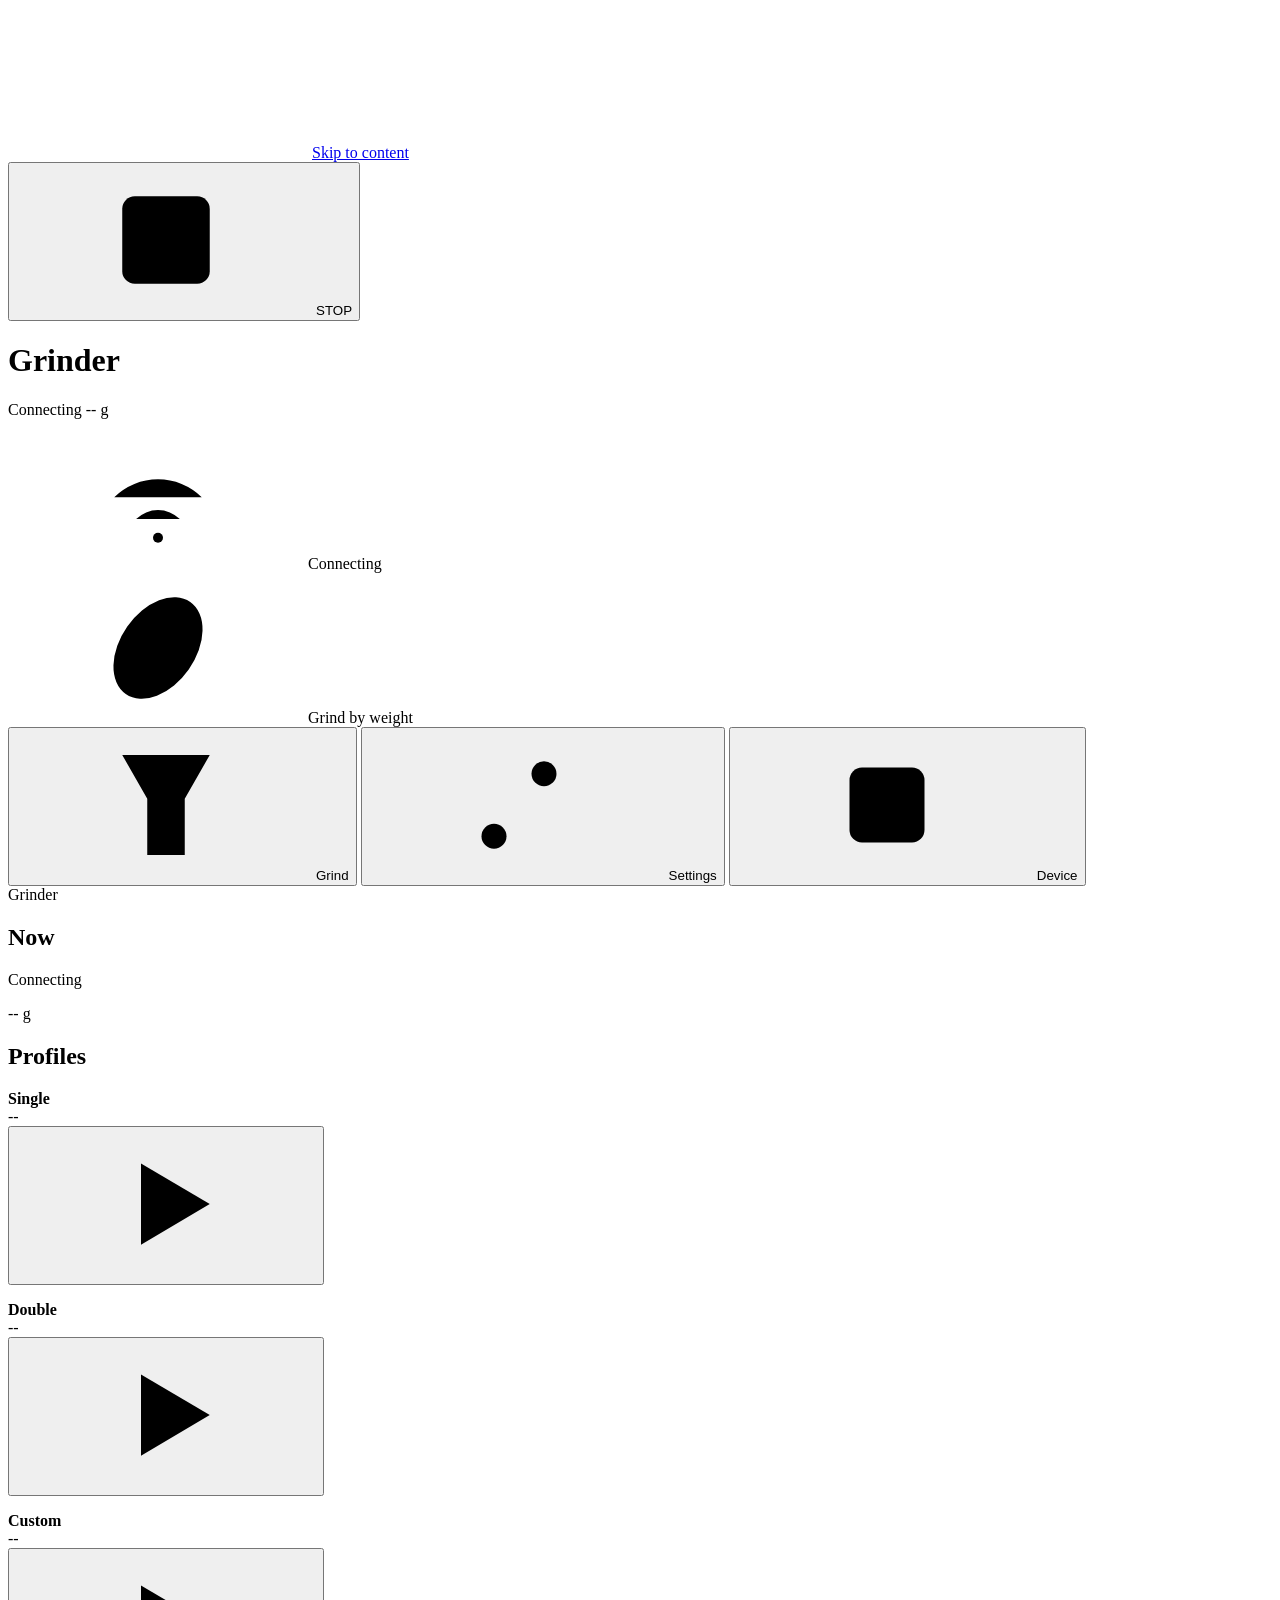
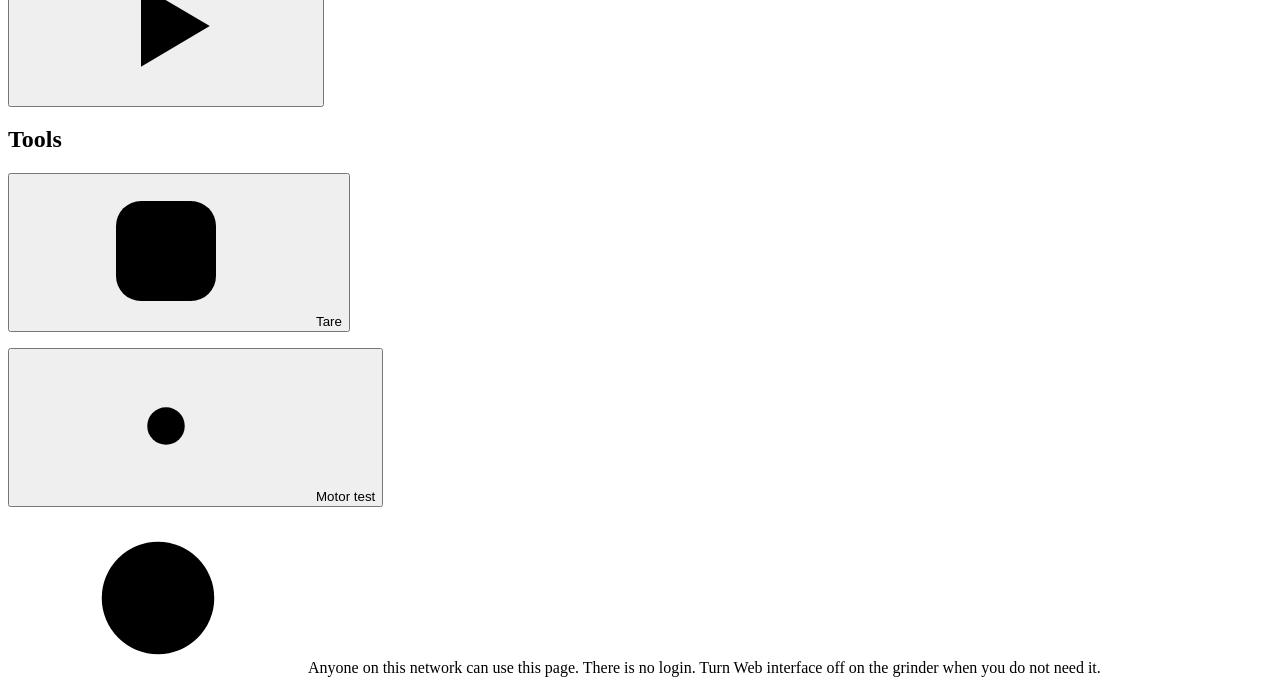
<file: web/portal/page.src.html>
<!doctype html>
<html lang="en">
<head>
<meta charset="utf-8">
<meta name="viewport" content="width=device-width, initial-scale=1, viewport-fit=cover">
<meta name="color-scheme" content="light dark">
<meta name="theme-color" content="#ffffff" media="(prefers-color-scheme: light)">
<meta name="theme-color" content="#0b0b0c" media="(prefers-color-scheme: dark)">
<title>Grinder panel</title>
<style>
/*@@PORTAL_CSS@@*/
</style>
</head>
<body>
<svg class="sprite" aria-hidden="true" focusable="false">
  <symbol id="i-stop" viewBox="0 0 24 24"><rect x="5" y="5" width="14" height="14" rx="2"></rect></symbol>
  <symbol id="i-grind" viewBox="0 0 24 24"><path d="M5 4h14l-4 7v9h-6v-9z"></path><path d="M9 14h6"></path></symbol>
  <symbol id="i-settings" viewBox="0 0 24 24"><path d="M4 7h10M18 7h2M4 17h2M10 17h10"></path><circle cx="16" cy="7" r="2"></circle><circle cx="8" cy="17" r="2"></circle></symbol>
  <symbol id="i-insights" viewBox="0 0 24 24"><path d="M5 20V10M12 20V4M19 20v-7"></path></symbol>
  <symbol id="i-online" viewBox="0 0 24 24"><path d="M5 12.5a10 10 0 0 1 14 0M8.5 16a5 5 0 0 1 7 0"></path><circle cx="12" cy="19" r=".8"></circle></symbol>
  <symbol id="i-warning" viewBox="0 0 24 24"><path d="M12 4l9 16H3z"></path><path d="M12 10v4"></path><circle cx="12" cy="17" r=".8"></circle></symbol>
  <symbol id="i-error" viewBox="0 0 24 24"><circle cx="12" cy="12" r="9"></circle><path d="M9 9l6 6M15 9l-6 6"></path></symbol>
  <symbol id="i-check" viewBox="0 0 24 24"><path d="M5 12.5l4.5 4.5L19 7.5"></path></symbol>
  <symbol id="i-play" viewBox="0 0 24 24"><path d="M8 5.5v13l11-6.5z"></path></symbol>
  <symbol id="i-scale" viewBox="0 0 24 24"><rect x="4" y="4" width="16" height="16" rx="4"></rect><path d="M8.5 10a4.5 4.5 0 0 1 7 0M12 13.5l2-3"></path></symbol>
  <symbol id="i-motor" viewBox="0 0 24 24"><circle cx="12" cy="12" r="3"></circle><path d="M12 3v3M12 18v3M3 12h3M18 12h3M5.6 5.6l2.1 2.1M16.3 16.3l2.1 2.1M18.4 5.6l-2.1 2.1M7.7 16.3l-2.1 2.1"></path></symbol>
  <symbol id="i-device" viewBox="0 0 24 24"><rect x="6" y="6" width="12" height="12" rx="2"></rect><path d="M9 3v3M15 3v3M9 18v3M15 18v3M3 9h3M3 15h3M18 9h3M18 15h3"></path></symbol>
  <symbol id="i-bluetooth" viewBox="0 0 24 24"><path d="M7 7.5l10 9-5 4.5V3l5 4.5-10 9"></path></symbol>
  <symbol id="i-clock" viewBox="0 0 24 24"><circle cx="12" cy="12" r="9"></circle><path d="M12 7v5l3 2"></path></symbol>
  <symbol id="i-chevron" viewBox="0 0 24 24"><path d="M9 6l6 6-6 6"></path></symbol>
  <symbol id="i-bean" viewBox="0 0 24 24"><ellipse cx="12" cy="12" rx="6" ry="9" transform="rotate(35 12 12)"></ellipse><path d="M9.5 6.5c3 3-1 6 2 11" transform="rotate(35 12 12)"></path></symbol>
  <symbol id="i-offline" viewBox="0 0 24 24"><path d="M5 12.5a10 10 0 0 1 14 0M8.5 16a5 5 0 0 1 7 0M4 4l16 16"></path><circle cx="12" cy="19" r=".8"></circle></symbol>
  <symbol id="i-info" viewBox="0 0 24 24"><circle cx="12" cy="12" r="9"></circle><path d="M12 11v5"></path><circle cx="12" cy="7.8" r=".8"></circle></symbol>
  <symbol id="i-display" viewBox="0 0 24 24"><rect x="3" y="4" width="18" height="12" rx="2"></rect><path d="M8 20h8M12 16v4"></path></symbol>
  <symbol id="i-target" viewBox="0 0 24 24"><circle cx="12" cy="12" r="9"></circle><circle cx="12" cy="12" r="4.5"></circle><circle cx="12" cy="12" r=".8"></circle></symbol>
  <symbol id="i-pulse" viewBox="0 0 24 24"><path d="M3 12h4l2.5-6 4 12 2.5-6H21"></path></symbol>
  <symbol id="i-refresh" viewBox="0 0 24 24"><path d="M19 9a8 8 0 0 0-14-1.5M5 4v4h4M5 15a8 8 0 0 0 14 1.5M19 20v-4h-4"></path></symbol>
</svg>
<a class="skip-link" href="#main">Skip to content</a>
<div class="app">
<header class="header">
  <button id="stop" class="stop" type="button"><svg class="icon" aria-hidden="true"><use href="#i-stop"></use></svg>STOP</button>
  <h1 id="name">Grinder</h1>
  <div id="strip" class="strip is-stale" aria-hidden="true">
    <span class="dot"></span>
    <span id="strip-state" class="state">Connecting</span>
    <span id="strip-weight" class="weight">-- g</span>
  </div>
  <span id="conn" class="chip" role="status"><svg class="icon" aria-hidden="true"><use id="conn-icon" href="#i-online"></use></svg><span id="conn-text">Connecting</span></span>
</header>
<div class="side">
  <div class="side-brand" aria-hidden="true"><svg class="icon" aria-hidden="true"><use href="#i-bean"></use></svg><span>Grind by weight</span></div>
  <nav id="tabs" class="tabbar" aria-label="Sections">
    <button id="tab-grind" class="tab" type="button" data-tab="grind" aria-current="true"><span class="tab-icon"><svg class="icon" aria-hidden="true"><use href="#i-grind"></use></svg></span><span class="tab-label">Grind</span></button>
    <button id="tab-settings" class="tab" type="button" data-tab="settings"><span class="tab-icon"><svg class="icon" aria-hidden="true"><use href="#i-settings"></use></svg></span><span class="tab-label">Settings</span></button>
    <button id="tab-insights" class="tab" type="button" data-tab="insights" hidden><span class="tab-icon"><svg class="icon" aria-hidden="true"><use href="#i-insights"></use></svg></span><span class="tab-label">Insights</span></button>
    <button id="tab-device" class="tab" type="button" data-tab="device"><span class="tab-icon"><svg class="icon" aria-hidden="true"><use href="#i-device"></use></svg></span><span class="tab-label">Device</span></button>
  </nav>
  <div class="side-foot" aria-hidden="true">
    <div id="side-name" class="side-name">Grinder</div>
    <div id="build" class="build"></div>
  </div>
</div>
<main id="main" class="content" tabindex="-1">
  <div class="messages">
    <div id="message" class="message" role="status" aria-live="polite"></div>
    <div id="alert" class="message error" role="alert"></div>
    <p id="leadin-live" class="sr-only" role="status"></p>
  </div>
  <section id="panel-grind" class="panel" aria-label="Grind">
    <div id="conn-note" class="alert warning note" hidden>
      <svg class="icon icon-warning" aria-hidden="true"><use id="conn-note-icon" href="#i-warning"></use></svg>
      <div class="conn-body">
        <p id="conn-detail"></p>
        <button id="retry" class="btn" type="button" hidden>Retry now</button>
      </div>
    </div>
    <div id="weboff" class="card note weboff" hidden>
      <svg class="icon weboff-icon" aria-hidden="true"><use href="#i-offline"></use></svg>
      <h2>The web interface is off</h2>
      <p>The web interface is switched off on the grinder. Turn it on: Menu, WiFi, Web interface. This page reconnects by itself.</p>
    </div>
    <div id="live" class="live">
      <div id="banner" class="alert" hidden>
        <svg class="icon icon-error" aria-hidden="true"><use href="#i-error"></use></svg>
        <svg class="icon icon-warning" aria-hidden="true"><use href="#i-warning"></use></svg>
        <p id="banner-text" class="alert-body"></p>
      </div>
      <section id="warnings" class="alerts" aria-labelledby="warnings-h" hidden>
        <h2 id="warnings-h">Grinder warnings</h2>
        <ul id="warnings-list" class="alert-list" role="list"></ul>
        <template id="warning-row">
          <li class="alert">
            <svg class="icon icon-error" aria-hidden="true"><use href="#i-error"></use></svg>
            <svg class="icon icon-warning" aria-hidden="true"><use href="#i-warning"></use></svg>
            <div class="alert-body">
              <p class="alert-title"><span class="warn-tag"></span> <span class="warn-name"></span></p>
              <p class="warn-action"></p>
            </div>
          </li>
        </template>
      </section>
      <div id="grind-grid" class="grind-grid">
        <div id="readout" class="card hero is-stale">
          <h2 class="sr-only">Now</h2>
          <p class="hero-state"><span class="dot"></span><span id="readout-state">Connecting</span></p>
          <p class="hero-weight"><span id="readout-weight">--</span><span class="unit"> g</span></p>
          <p id="readout-phase" class="hero-phase"></p>
          <p id="readout-detail" class="hero-line"></p>
          <p id="readout-hint" class="hero-line"></p>
          <p id="readout-seen" class="hero-line"></p>
          <div id="leadin" class="leadin" hidden>
            <span id="ring" class="ring" aria-hidden="true">
              <svg class="ring-svg" viewBox="0 0 48 48"><circle class="ring-track" cx="24" cy="24" r="20"></circle><circle class="ring-arc" cx="24" cy="24" r="20" pathLength="100"></circle></svg>
              <span id="ring-count" class="ring-count"></span>
              <svg class="icon ring-go"><use href="#i-play"></use></svg>
            </span>
            <svg class="icon icon-error" aria-hidden="true"><use href="#i-error"></use></svg>
            <p id="leadin-text"></p>
          </div>
        </div>
        <section id="lastgrind" class="card lastgrind" aria-labelledby="lg-h" hidden>
          <div class="group-head"><span class="group-icon"><svg class="icon" aria-hidden="true"><use href="#i-pulse"></use></svg></span><h2 id="lg-h">Last grind</h2><span id="lg-age" class="lg-age muted"></span></div>
          <div id="lg-result" class="lg-result" hidden>
            <div class="h-main"><span id="lg-final" class="h-final"></span><span id="lg-target" class="h-target muted"></span></div>
          </div>
          <div id="lg-meta" class="h-meta lg-meta" hidden>
            <span id="lg-badge" class="h-badge" hidden>
              <svg class="icon icon-ok" aria-hidden="true"><use href="#i-check"></use></svg>
              <svg class="icon icon-warning" aria-hidden="true"><use href="#i-warning"></use></svg>
              <svg class="icon icon-error" aria-hidden="true"><use href="#i-error"></use></svg>
              <span id="lg-badge-text"></span>
            </span>
            <span id="lg-error" class="h-error"></span>
            <span id="lg-detail" class="h-detail muted"></span>
            <span id="lg-motor" class="h-motor muted" hidden><svg class="icon" aria-hidden="true"><use href="#i-motor"></use></svg><span id="lg-motor-text"></span></span>
          </div>
          <p id="lg-message" class="muted lg-message"></p>
          <div id="lg-spark" class="lg-spark" hidden>
            <svg class="spark" viewBox="0 0 240 64" preserveAspectRatio="none" aria-hidden="true" focusable="false"><line id="lg-target-line" class="spark-target is-off" x1="0" x2="240" y1="0" y2="0"></line><polyline id="lg-line" class="spark-line" points=""></polyline></svg>
            <p id="lg-caption" class="muted spark-caption"></p>
          </div>
        </section>
        <div class="card profiles-card">
          <h2>Profiles</h2>
          <p id="reason-start" class="reason" aria-hidden="true"></p>
          <div class="profiles">
            <div id="profile-0" class="profile">
              <div class="p-head"><strong>Single</strong><span id="badge-0" class="badge" hidden>Selected on grinder</span></div>
              <div id="target-0" class="p-target">--</div>
              <button id="start-0" class="btn primary round" type="button" aria-label="Start Single" aria-describedby="reason-start-0"><svg class="icon" aria-hidden="true"><use href="#i-play"></use></svg></button>
              <p id="reason-start-0" class="sr-only"></p>
            </div>
            <div id="profile-1" class="profile">
              <div class="p-head"><strong>Double</strong><span id="badge-1" class="badge" hidden>Selected on grinder</span></div>
              <div id="target-1" class="p-target">--</div>
              <button id="start-1" class="btn primary round" type="button" aria-label="Start Double" aria-describedby="reason-start-1"><svg class="icon" aria-hidden="true"><use href="#i-play"></use></svg></button>
              <p id="reason-start-1" class="sr-only"></p>
            </div>
            <div id="profile-2" class="profile">
              <div class="p-head"><strong>Custom</strong><span id="badge-2" class="badge" hidden>Selected on grinder</span></div>
              <div id="target-2" class="p-target">--</div>
              <button id="start-2" class="btn primary round" type="button" aria-label="Start Custom" aria-describedby="reason-start-2"><svg class="icon" aria-hidden="true"><use href="#i-play"></use></svg></button>
              <p id="reason-start-2" class="sr-only"></p>
            </div>
          </div>
        </div>
        <div class="card tools-card">
          <h2>Tools</h2>
          <div class="actions">
            <div class="action">
              <button id="tare" class="btn ghost" type="button" aria-describedby="reason-tare"><svg class="icon" aria-hidden="true"><use href="#i-scale"></use></svg>Tare</button>
              <p id="reason-tare" class="reason"></p>
            </div>
            <div class="action">
              <button id="motor-test" class="btn ghost" type="button" aria-describedby="reason-motor-test"><svg class="icon" aria-hidden="true"><use href="#i-motor"></use></svg>Motor test</button>
              <p id="reason-motor-test" class="reason"></p>
            </div>
          </div>
        </div>
      </div>
    </div>
  </section>
  <section id="panel-settings" class="panel" aria-label="Settings" hidden>
    <div id="settings-status" class="card full"><p id="settings-status-text" class="muted">Loading the settings.</p></div>
    <div id="rename" class="card full note rename" hidden>
      <h2>Device name changed</h2>
      <p id="rename-text"></p>
      <p><a id="rename-link" class="addr" href="#main" hidden></a></p>
    </div>
    <div id="settings-notice" class="card full note" hidden>
      <p id="settings-notice-text"></p>
    </div>
    <div id="settings-form" class="settings-form" hidden></div>
    <template id="group-head"><div class="group-head"><span class="group-icon"><svg class="icon" aria-hidden="true"><use href="#i-settings"></use></svg></span></div></template>
    <div id="savebar" class="savebar" hidden>
      <div class="save-info">
        <strong id="save-count" aria-live="polite">0 changes</strong>
        <p id="save-reason" class="reason"></p>
        <p id="save-error" class="field-msg error"></p>
      </div>
      <button id="discard" class="btn" type="button">Discard</button>
      <button id="save" class="btn primary" type="button" aria-describedby="save-reason">Save</button>
    </div>
  </section>
  <section id="panel-insights" class="panel" aria-label="Insights" hidden>
    <section class="card full" aria-labelledby="insights-h">
      <div class="group-head"><span class="group-icon"><svg class="icon" aria-hidden="true"><use href="#i-insights"></use></svg></span><h2 id="insights-h">Lifetime statistics</h2></div>
      <p id="insights-message" class="muted"></p>
      <dl id="tiles" class="tiles" hidden></dl>
      <template id="tile-row">
        <div class="tile">
          <dt><span class="tile-icon"><svg class="icon" aria-hidden="true"><use href="#i-insights"></use></svg></span><span class="tile-label"></span></dt>
          <dd class="stat-value"></dd>
          <dd class="stat-detail"></dd>
        </div>
      </template>
      <p id="insights-note" class="muted note-line"></p>
    </section>
    <section id="mix" class="card full" aria-labelledby="mix-h" hidden>
      <div class="group-head"><span class="group-icon"><svg class="icon" aria-hidden="true"><use href="#i-scale"></use></svg></span><h2 id="mix-h">Grinds by final weight</h2></div>
      <div id="mix-bar" class="mix-bar" aria-hidden="true"></div>
      <dl id="mix-list" class="mix-list"></dl>
      <p class="mix-note muted">Counted by the weight that came out, not by the Single, Double or Custom button.</p>
    </section>
    <section id="history" class="card full" aria-labelledby="history-h" hidden>
      <div class="group-head"><span class="group-icon"><svg class="icon" aria-hidden="true"><use href="#i-clock"></use></svg></span><h2 id="history-h">Recent grinds</h2></div>
      <p id="history-message" class="muted"></p>
      <p id="history-notice" class="h-notice" hidden></p>
      <div id="history-skel" class="h-list" aria-hidden="true" hidden><div class="h-row skeleton"></div><div class="h-row skeleton"></div><div class="h-row skeleton"></div></div>
      <div id="history-chartbox" class="h-chart" hidden>
        <p id="history-caption" class="muted h-caption"></p>
        <div id="history-chart" class="h-bars" aria-hidden="true"></div>
      </div>
      <ul id="history-list" class="h-list" role="list" aria-labelledby="history-h"></ul>
      <p id="history-note" class="muted note-line"></p>
      <template id="history-row">
        <li class="h-row">
          <div class="h-head"><strong class="h-name"></strong><span class="h-age muted"></span></div>
          <div class="h-main"><span class="h-final"></span><span class="h-target muted"></span></div>
          <div class="h-meta">
            <span class="h-badge">
              <svg class="icon icon-ok" aria-hidden="true"><use href="#i-check"></use></svg>
              <svg class="icon icon-warning" aria-hidden="true"><use href="#i-warning"></use></svg>
              <svg class="icon icon-error" aria-hidden="true"><use href="#i-error"></use></svg>
              <span class="h-result"></span>
            </span>
            <span class="h-error"></span>
            <span class="h-detail muted"></span>
            <span class="h-motor muted"><svg class="icon" aria-hidden="true"><use href="#i-motor"></use></svg><span class="h-motor-text"></span></span>
          </div>
        </li>
      </template>
    </section>
  </section>
  <section id="panel-device" class="panel" aria-label="Device" hidden>
    <section class="card full" aria-labelledby="about-h">
      <div class="group-head"><span class="group-icon"><svg class="icon" aria-hidden="true"><use href="#i-device"></use></svg></span><h2 id="about-h">About this grinder</h2></div>
      <p id="about-loading" class="muted about-loading">The details load when the grinder answers.</p>
      <dl class="about">
        <div id="about-row-name" class="about-row" hidden><dt>Name</dt><dd id="about-name">--</dd></div>
        <div id="about-row-address" class="about-row"><dt>Address</dt><dd id="about-address">--</dd></div>
        <div id="about-row-firmware" class="about-row" hidden><dt>Firmware</dt><dd id="about-firmware">--</dd></div>
        <div id="about-row-build" class="about-row" hidden><dt>Build</dt><dd id="about-build">--</dd></div>
        <div id="about-row-board" class="about-row" hidden><dt>Board</dt><dd id="about-board">--</dd></div>
        <div id="about-row-uptime" class="about-row" hidden><dt>Uptime</dt><dd id="about-uptime">--</dd></div>
        <div id="about-row-confirm" class="about-row is-wide" hidden><dt>Confirm on the grinder</dt><dd id="about-confirm">--</dd><dd id="about-confirm-note" class="about-note"></dd></div>
      </dl>
    </section>
    <section id="health" class="card full" aria-labelledby="health-h" hidden>
      <div class="group-head"><span class="group-icon"><svg class="icon" aria-hidden="true"><use href="#i-pulse"></use></svg></span><h2 id="health-h">Health</h2></div>
      <p id="health-message" class="muted"></p>
      <dl id="health-list" class="about" hidden></dl>
      <template id="health-row">
        <div class="about-row">
          <dt></dt>
          <dd>
            <span class="hp-val"></span>
            <span class="h-badge">
              <svg class="icon icon-ok" aria-hidden="true"><use href="#i-check"></use></svg>
              <svg class="icon icon-warning" aria-hidden="true"><use href="#i-warning"></use></svg>
              <span class="hp-badge-text"></span>
            </span>
          </dd>
          <dd class="about-note"></dd>
        </div>
      </template>
      <p id="health-note" class="muted note-line"></p>
    </section>
  </section>
</main>
<footer class="notice"><svg class="icon" aria-hidden="true"><use href="#i-info"></use></svg><span>Anyone on this network can use this page. There is no login. Turn Web interface off on the grinder when you do not need it.</span></footer>
</div>
<script>
/*@@PORTAL_CLIENT@@*/
</script>
<script>
/*@@PORTAL_VIEW@@*/
</script>
<script>
/*@@PORTAL_APP@@*/
</script>
</body>
</html>
</file>
